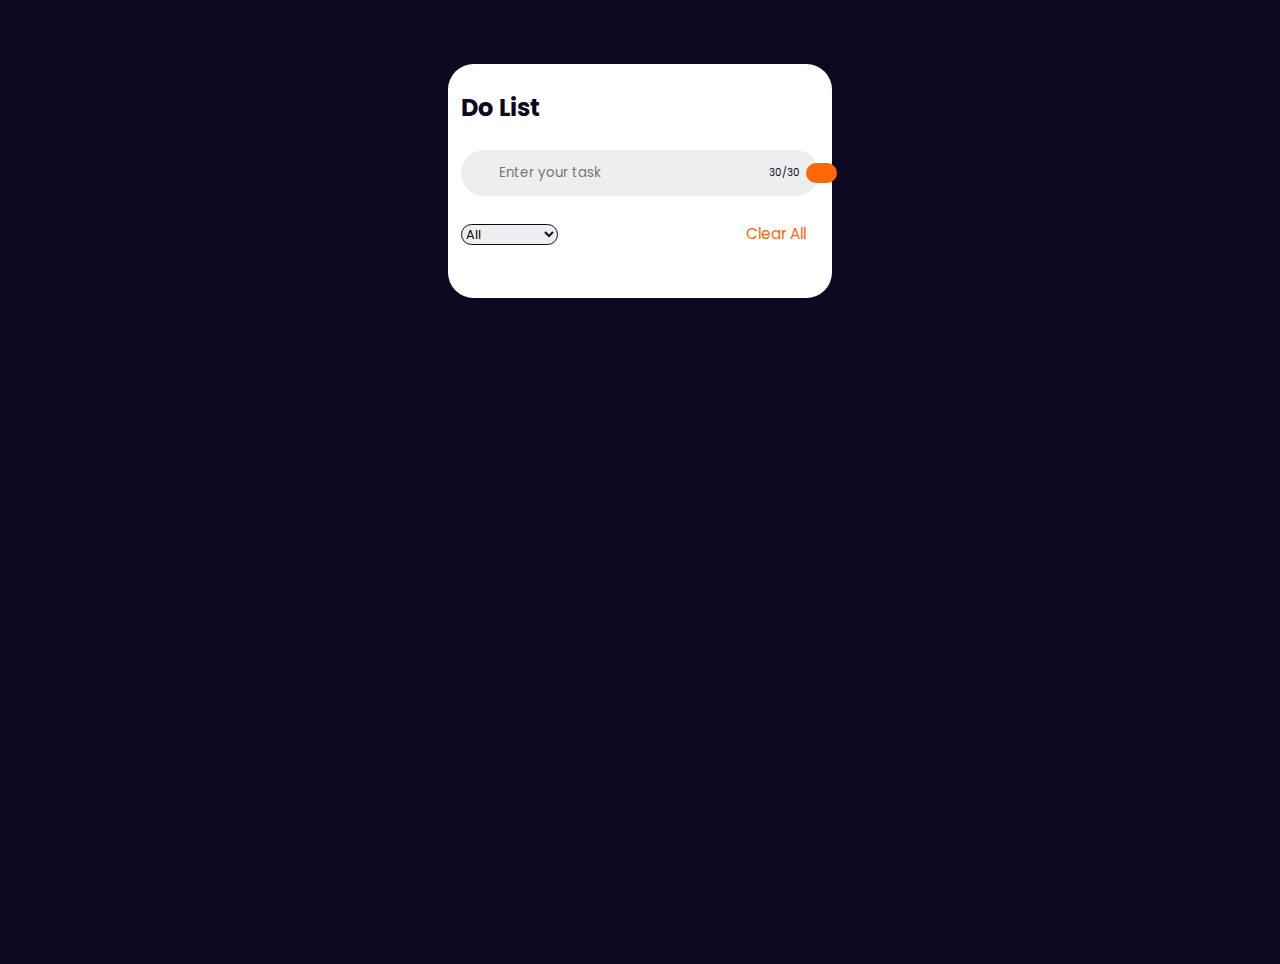
<file: dolist.html>
<!DOCTYPE html>
<html lang="en">

<head>
    <meta charset="UTF-8">
    <meta name="viewport" content="width=device-width, initial-scale=1.0, user-scalable=no">
    <title>Do List</title>
    <link rel="stylesheet" href="https://cdnjs.cloudflare.com/ajax/libs/font-awesome/6.4.2/css/all.min.css"
        integrity="sha512-z3gLpd7yknf1YoNbCzqRKc4qyor8gaKU1qmn+CShxbuBusANI9QpRohGBreCFkKxLhei6S9CQXFEbbKuqLg0DA=="
        crossorigin="anonymous" referrerpolicy="no-referrer" />
    <link rel="stylesheet" href="dolist.css">
    <script src="dolist.js"></script>
</head>

<body>
    <div class="container">
        <h2>Do List<i class="fa-solid fa-list-check"></i></h2>
        <div class="add">
            <input type="text" id="task" placeholder="Enter your task" maxlength="30" oninput="updateCharacterCount()" spellcheck="false">
            <div id="charCount">30/30</div>
            <button onclick="addTask()"><i class="fa-solid fa-plus"></i></button>
        </div>
        <div class="controls">
            <div class="filters">
                <select id="filterDropdown" onchange="showTodo()">
                    <option value="all">All</option>
                    <option value="pending">Pending</option>
                    <option value="completed">Completed</option>
                </select>
            </div>
            <button class="clear-btn" onclick="clearAllTasks()">Clear All</button>
        </div>

        <ul class="task-box">
    
        </ul>

    </div>
</body>

</html>
</file>
<file: dolist.css>
@import url('https://fonts.googleapis.com/css2?family=Poppins:ital,wght@0,100;0,300;0,400;0,500;0,600;1,100;1,300&display=swap');

* {
    margin: 0;
    padding: 0;
    box-sizing: border-box;
    font-family: 'Poppins', sans-serif;
    color: #0c0820;
}

body {
    width: 100%;
    height: 100vh;
    overflow: hidden;
    background: #0c0820;
}

::-webkit-scrollbar {
    width: 0.5em;
}

::-webkit-scrollbar-thumb {
    background: #e0f7f0;
    border-radius: 0.75em;
}

.container {
    width: 100%;
    max-width: 30vw;
    background: #fff;
    margin: 5vw auto 2vh;
    padding: 2vw 1vw 2vw;
    border-radius: 2vw;
    position: relative;
}

h2 {
    display: flex;
    align-items: center;
    margin-bottom: 2vw;
}

h2 i {
    margin-left: 1vw;
    color: #ff670b;
}

.add {
    display: flex;
    align-items: center;
    justify-content: space-between;
    background: #edeef0;
    border-radius: 4vw;
    padding-left: 2vw;
    margin-bottom: 2vw;
}

.add input {
    flex: 1;
    border: none;
    outline: none;
    background: transparent;
    padding: 1vw;
    font-weight: 1.4vw;
}

.add div {
    font-size: 0.8vw;
    margin-right: 0.5vw;
}

.add button {
    border: none;
    outline: none;
    padding: 0.8vw 1.2vw;
    background: #ff670b;
    color: #fff;
    font-size: 1.2vw;
    cursor: pointer;
    border-radius: 4vw;
}

.controls {
    display: flex;
    align-items: center;
    justify-content: space-between;
    margin-bottom: 2vw;
}

#filterDropdown {
    border: 1px solid #0c0820;
    border-radius: 1vw;
    font-size: 1vw;
    margin-right: 1vw;
}

.controls button {
    border: none;
    background: none;
    font-size: 1.2vw;
    color: #ff670b;
    cursor: pointer;
    padding-right: 1vw;
}

.task-box {
    max-height: 40vh;
    overflow-y: auto;
}

.task {
    display: flex;
    justify-content: space-between;
    align-items: center;
    margin-bottom: 1vw;
    padding: 1vw;
    border: 1px solid #ccc;
    border-radius: 0.5vw;
}

.task input {
    margin-right: 1vw;
}

.task p {
    display: inline;
    margin: 0;
}

.task i {
    cursor: pointer;
    font-size: 1vw;
    padding-left: 1vw;
    color: #0c0820;
}

.task .fa-trash-alt {
    color: #ff670b;
}

@media (max-width: 1080px) {
    .container {
        max-width: 70vw;
        margin: 5vw auto 2vh;
        padding: 2vw;
        border-radius: 2vw;
    }

    .add {
        flex-direction: row; 
        padding: 1vw;
        margin-bottom: 2vw;
    }

    .add input {
        margin-top: 1vw;
    }
    .add button{
        flex-wrap: wrap;
        margin-right: 10em;
    }

    .controls {
        flex-direction: row; 
        margin-bottom: 1.5vw;
    }

    .task-box {
        max-height: 30vh;
    }

    .task {
        flex-direction: row; 
        margin-bottom: 1vw;
        padding: 1vw;
    }
}
</file>
